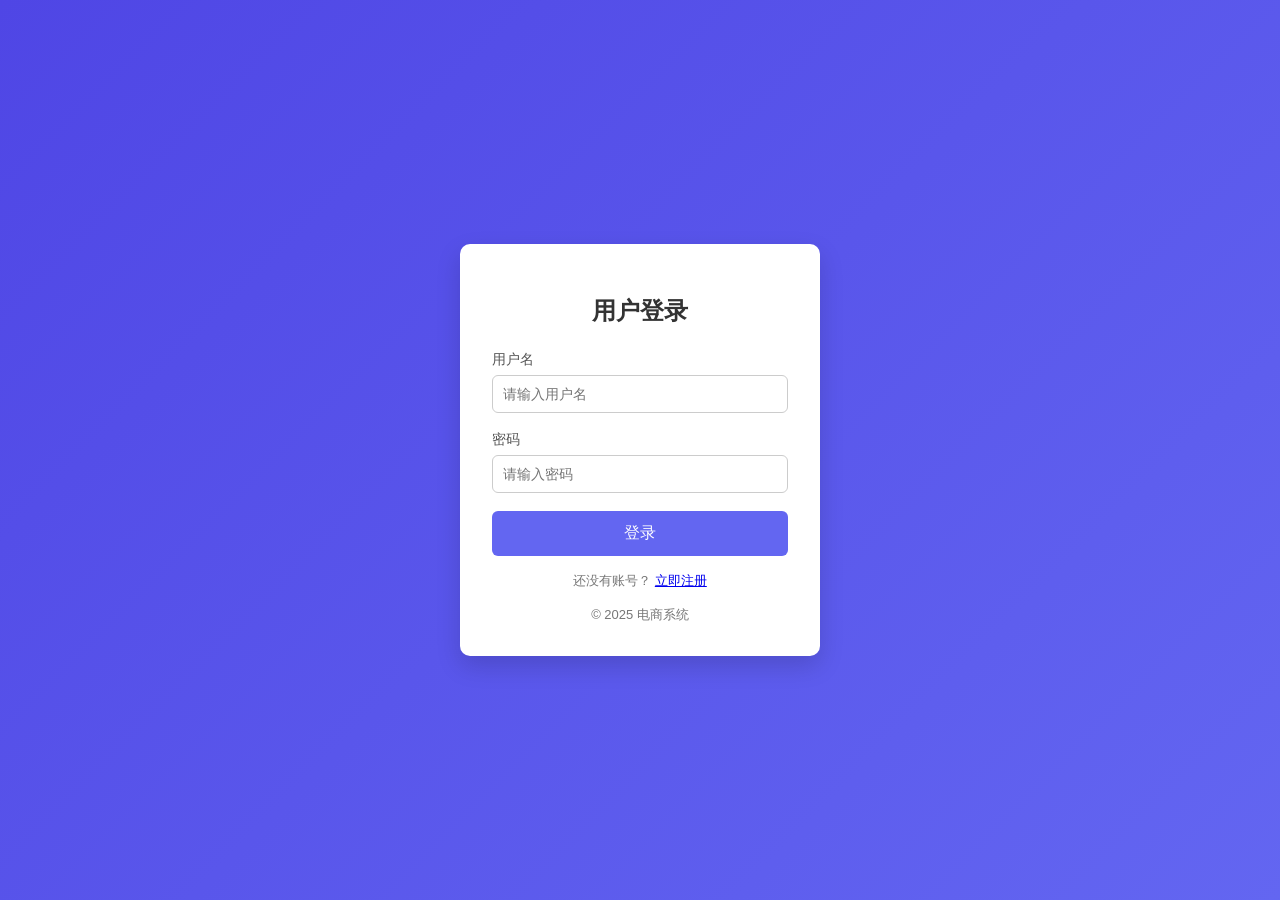
<file: frontend/login.html>
<!DOCTYPE html>
<html lang="zh-CN">
<head>
    <meta charset="UTF-8" />
    <title>用户登录</title>
    <meta name="viewport" content="width=device-width, initial-scale=1.0" />

    <link rel="stylesheet" href="login.css" />
</head>

<body>
    <div class="login-container">
        <h2>用户登录</h2>

        <form id="loginForm">
            <div class="form-group">
                <label for="username">用户名</label>
                <input type="text" id="username" placeholder="请输入用户名" />
            </div>

            <div class="form-group">
                <label for="password">密码</label>
                <input type="password" id="password" placeholder="请输入密码" />
            </div>

            <button type="submit" class="login-btn">登录</button>

            <div class="error" id="errorMsg">用户名或密码不能为空</div>
        </form>
        <div class="footer">
            还没有账号？
            <a href="register.html">立即注册</a>
        </div>

        <div class="footer">
            © 2025 电商系统
        </div>
    </div>

    <!-- JS 主入口 -->
    <script src="login.js"></script>
</body>
</html>
</file>
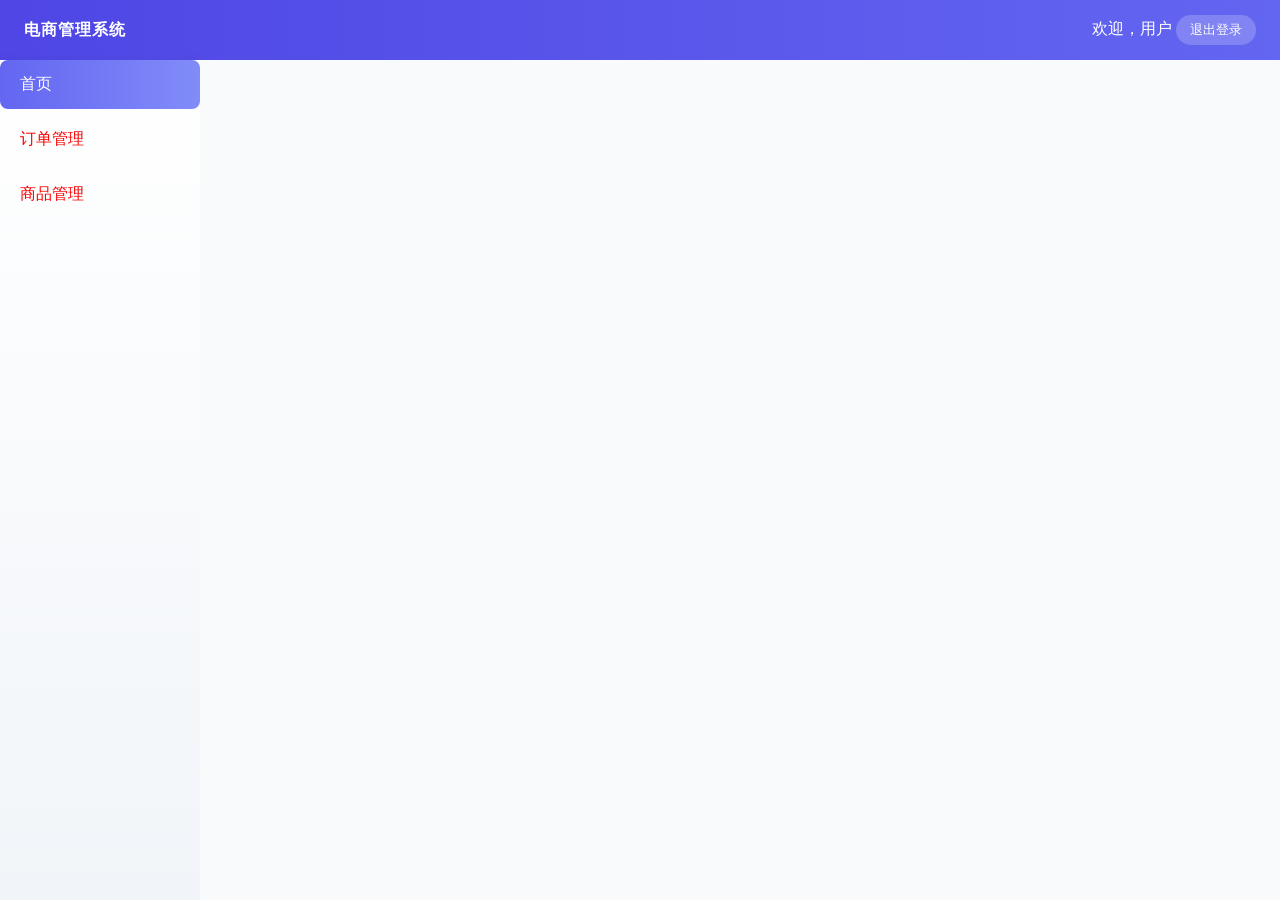
<file: frontend/main.html>
<!DOCTYPE html>
<html lang="zh-CN">
<head>
    <meta charset="UTF-8" />
    <title>系统主页</title>
    <meta name="viewport" content="width=device-width, initial-scale=1.0" />
    <link rel="stylesheet" href="main.css" />
</head>

<body>
    <!-- 顶部导航栏 -->
    <header class="header">
        <div class="logo">电商管理系统</div>
        <div class="user-info">
            <span id="username">欢迎</span>
            <button onclick="logout()">退出登录</button>
        </div>
    </header>

    <!-- 主体 -->
    <div class="container">
        <!-- 左侧菜单 -->
        <aside class="sidebar">
            <ul>
                <li class="active" data-type="home" onclick="loadPage('home')">首页</li>
                <li data-type="orders" onclick="loadPage('orders')">订单管理</li>
                <li data-type="products" onclick="loadPage('products')">商品管理</li>
            </ul>
        </aside>

        <!-- 内容区 -->
        <main class="content" id="content">
            <!-- 页面内容由 JS 渲染 -->
        </main>
    </div>

    <script src="main.js"></script>
</body>
</html>
</file>
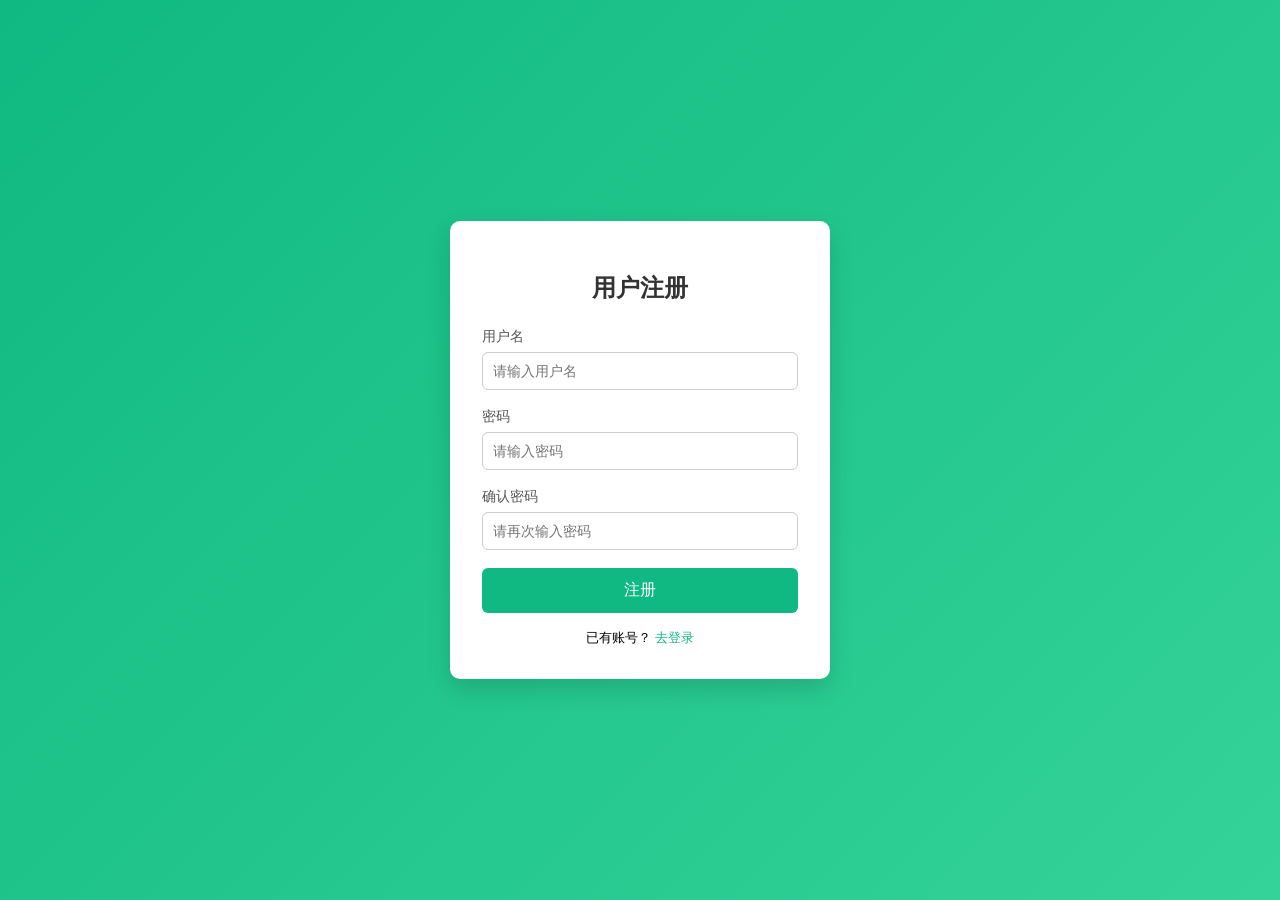
<file: frontend/register.html>
<!DOCTYPE html>
<html lang="zh-CN">
<head>
    <meta charset="UTF-8" />
    <title>用户注册</title>
    <meta name="viewport" content="width=device-width, initial-scale=1.0" />

    <link rel="stylesheet" href="register.css" />
</head>

<body>
    <div class="register-container">
        <h2>用户注册</h2>

        <form id="registerForm">
            <div class="form-group">
                <label for="username">用户名</label>
                <input type="text" id="username" placeholder="请输入用户名" />
            </div>

            <div class="form-group">
                <label for="password">密码</label>
                <input type="password" id="password" placeholder="请输入密码" />
            </div>

            <div class="form-group">
                <label for="confirmPassword">确认密码</label>
                <input type="password" id="confirmPassword" placeholder="请再次输入密码" />
            </div>

            <button type="button" class="register-btn" onclick="register()">注册</button>


            <div class="error" id="errorMsg"></div>
        </form>

        <div class="footer">
            已有账号？
            <a href="login.html">去登录</a>
        </div>
    </div>

    <script src="register.js"></script>
</body>
</html>
</file>
<file: frontend/login.css>
* {
    box-sizing: border-box;
    font-family: "Segoe UI", Arial, sans-serif;
}

body {
    margin: 0;
    height: 100vh;
    background: linear-gradient(135deg, #4f46e5, #6366f1);
    display: flex;
    align-items: center;
    justify-content: center;
}

.login-container {
    width: 360px;
    background: #ffffff;
    padding: 32px;
    border-radius: 10px;
    box-shadow: 0 10px 25px rgba(0, 0, 0, 0.15);
}

.login-container h2 {
    text-align: center;
    margin-bottom: 24px;
    color: #333;
}

.form-group {
    margin-bottom: 18px;
}

.form-group label {
    display: block;
    margin-bottom: 6px;
    font-size: 14px;
    color: #555;
}

.form-group input {
    width: 100%;
    padding: 10px;
    border: 1px solid #ccc;
    border-radius: 6px;
    font-size: 14px;
}

.form-group input:focus {
    border-color: #6366f1;
    outline: none;
}

.login-btn {
    width: 100%;
    padding: 12px;
    background: #6366f1;
    border: none;
    border-radius: 6px;
    color: #fff;
    font-size: 16px;
    cursor: pointer;
}

.login-btn:hover {
    background: #4f46e5;
}

.error {
    color: #dc2626;
    font-size: 13px;
    margin-top: 8px;
    display: none;
}

.footer {
    text-align: center;
    margin-top: 16px;
    font-size: 13px;
    color: #777;
}
</file>
<file: frontend/main.css>
* {
    box-sizing: border-box;
    font-family: "Segoe UI", Arial, sans-serif;
}

body {
    margin: 0;
    background: #fefdfd;
}

/* 顶部栏 */
.header {
    height: 60px;
    background: #1f2937;
    color: white;
    display: flex;
    justify-content: space-between;
    align-items: center;
    padding: 0 24px;
}

.header button {
    background: #ef4444;
    border: none;
    color: white;
    padding: 6px 12px;
    border-radius: 4px;
    cursor: pointer;
}

/* 主体布局 */
.container {
    display: flex;
    height: calc(100vh - 60px);
}

/* 左侧菜单 */
.sidebar {
    width: 200px;
    background: #111827;
    color: rgb(251, 2, 2);
}

.sidebar ul {
    list-style: none;
    padding: 0;
    margin: 0;
}

.sidebar li {
    padding: 14px 20px;
    cursor: pointer;
}

.sidebar li:hover,
.sidebar li.active {
    background: #374151;
}

/* 内容区 */
.content {
    flex: 1;
    padding: 20px;
    background: #f9fafb;
}
/* ===== 通用卡片 ===== */
.card {
    background: #ffffff;
    border-radius: 6px;
    padding: 20px;
    margin-bottom: 20px;
}

/* ===== 首页 ===== */
.dashboard-cards {
    display: grid;
    grid-template-columns: repeat(4, 1fr);
    gap: 20px;
}

.dashboard-card {
    background: #ffffff;
    padding: 20px;
    border-radius: 6px;
}

.dashboard-card h4 {
    font-size: 14px;
    color: #6b7280;
}

.dashboard-card p {
    font-size: 24px;
    margin-top: 10px;
}

/* ===== 工具栏 ===== */
.toolbar {
    margin-bottom: 15px;
}

.toolbar input,
.toolbar select {
    padding: 6px;
    margin-right: 8px;
}

.toolbar button {
    padding: 6px 12px;
    background: #2563eb;
    border: none;
    color: #fff;
    border-radius: 4px;
    cursor: pointer;
}

/* ===== 表格 ===== */
table {
    width: 100%;
    border-collapse: collapse;
    background: #ffffff;
}

th, td {
    padding: 10px;
    border-bottom: 1px solid #e5e7eb;
    text-align: left;
}
/* ===== 全局背景优化 ===== */
body {
    background: linear-gradient(120deg, #f0f4ff, #f9fafb);
}
.header {
    background: linear-gradient(90deg, #4f46e5, #6366f1);
    box-shadow: 0 2px 8px rgba(0,0,0,0.08);
}

.header .logo {
    font-weight: bold;
    letter-spacing: 1px;
}

.header button {
    background: rgba(255,255,255,0.2);
    border: none;
    padding: 6px 14px;
    border-radius: 20px;
    transition: 0.3s;
}

.header button:hover {
    background: rgba(255,255,255,0.35);
}
.sidebar {
    background: linear-gradient(180deg, #ffffff, #f1f5f9);
    box-shadow: 2px 0 10px rgba(0,0,0,0.05);
}

.sidebar li {
    border-radius: 8px;
    margin-bottom: 6px;
    transition: all 0.2s ease;
}

.sidebar li:hover {
    background: #e0e7ff;
    transform: translateX(4px);
}

.sidebar li.active {
    background: linear-gradient(90deg, #6366f1, #818cf8);
    color: white;
}
.card {
    background: white;
    border-radius: 12px;
    padding: 24px;
    margin-bottom: 20px;
    box-shadow: 0 10px 25px rgba(0,0,0,0.05);
    transition: 0.3s;
}

.card:hover {
    transform: translateY(-2px);
}
.dashboard-card {
    background: linear-gradient(135deg, #eef2ff, #ffffff);
    border-radius: 14px;
    padding: 24px;
    box-shadow: 0 8px 20px rgba(0,0,0,0.06);
    transition: 0.3s;
}

.dashboard-card:hover {
    transform: translateY(-4px);
}

.dashboard-card h4 {
    font-size: 14px;
    color: #6b7280;
}

.dashboard-card p {
    font-size: 28px;
    font-weight: bold;
    color: #4338ca;
}
button {
    cursor: pointer;
    transition: 0.2s;
}

button:hover {
    opacity: 0.85;
}
table {
    border-radius: 10px;
    overflow: hidden;
}

thead {
    background: #eef2ff;
}

th {
    color: #4338ca;
    font-weight: 600;
}

tbody tr:hover {
    background: #f3f4f6;
}
/* ================= 页面切换动画 ================= */
.content {
    animation: fadeIn 0.4s ease;
}

@keyframes fadeIn {
    from {
        opacity: 0;
        transform: translateY(10px);
    }
    to {
        opacity: 1;
        transform: translateY(0);
    }
}

/* 卡片进入动画 */
.card {
    animation: cardFade 0.4s ease;
}

@keyframes cardFade {
    from {
        opacity: 0;
        transform: translateY(15px);
    }
    to {
        opacity: 1;
        transform: translateY(0);
    }
}

/* 按钮点击反馈 */
button:active {
    transform: scale(0.96);
}

/* 侧边栏选中动画增强 */
.sidebar li {
    transition: all 0.25s ease;
}

/* 表格行动画 */
tbody tr {
    transition: background 0.2s, transform 0.2s;
}

tbody tr:hover {
    transform: scale(1.01);
}


.modal {
    position: fixed;
    top: 0;
    left: 0;
    width: 100%;
    height: 100%;
    background: rgba(0,0,0,0.4);
    display: flex;
    align-items: center;
    justify-content: center;
    z-index: 999;
}

.modal-content {
    background: #fff;
    padding: 20px;
    width: 300px;
    border-radius: 6px;
}

.modal-content input {
    width: 100%;
    margin: 8px 0;
    padding: 6px;
}

.modal-actions {
    text-align: right;
    margin-top: 10px;
}
</file>
<file: frontend/register.css>
* {
    box-sizing: border-box;
    font-family: "Segoe UI", Arial, sans-serif;
}

body {
    margin: 0;
    height: 100vh;
    background: linear-gradient(135deg, #10b981, #34d399);
    display: flex;
    align-items: center;
    justify-content: center;
}

.register-container {
    width: 380px;
    background: #ffffff;
    padding: 32px;
    border-radius: 10px;
    box-shadow: 0 10px 25px rgba(0, 0, 0, 0.15);
}

.register-container h2 {
    text-align: center;
    margin-bottom: 24px;
    color: #333;
}

.form-group {
    margin-bottom: 18px;
}

.form-group label {
    display: block;
    margin-bottom: 6px;
    font-size: 14px;
    color: #555;
}

.form-group input {
    width: 100%;
    padding: 10px;
    border: 1px solid #ccc;
    border-radius: 6px;
    font-size: 14px;
}

.form-group input:focus {
    border-color: #10b981;
    outline: none;
}

.register-btn {
    width: 100%;
    padding: 12px;
    background: #10b981;
    border: none;
    border-radius: 6px;
    color: #fff;
    font-size: 16px;
    cursor: pointer;
}

.register-btn:hover {
    background: #059669;
}

.error {
    color: #dc2626;
    font-size: 13px;
    margin-top: 8px;
}

.footer {
    text-align: center;
    margin-top: 16px;
    font-size: 13px;
}

.footer a {
    color: #10b981;
    text-decoration: none;
}
</file>
